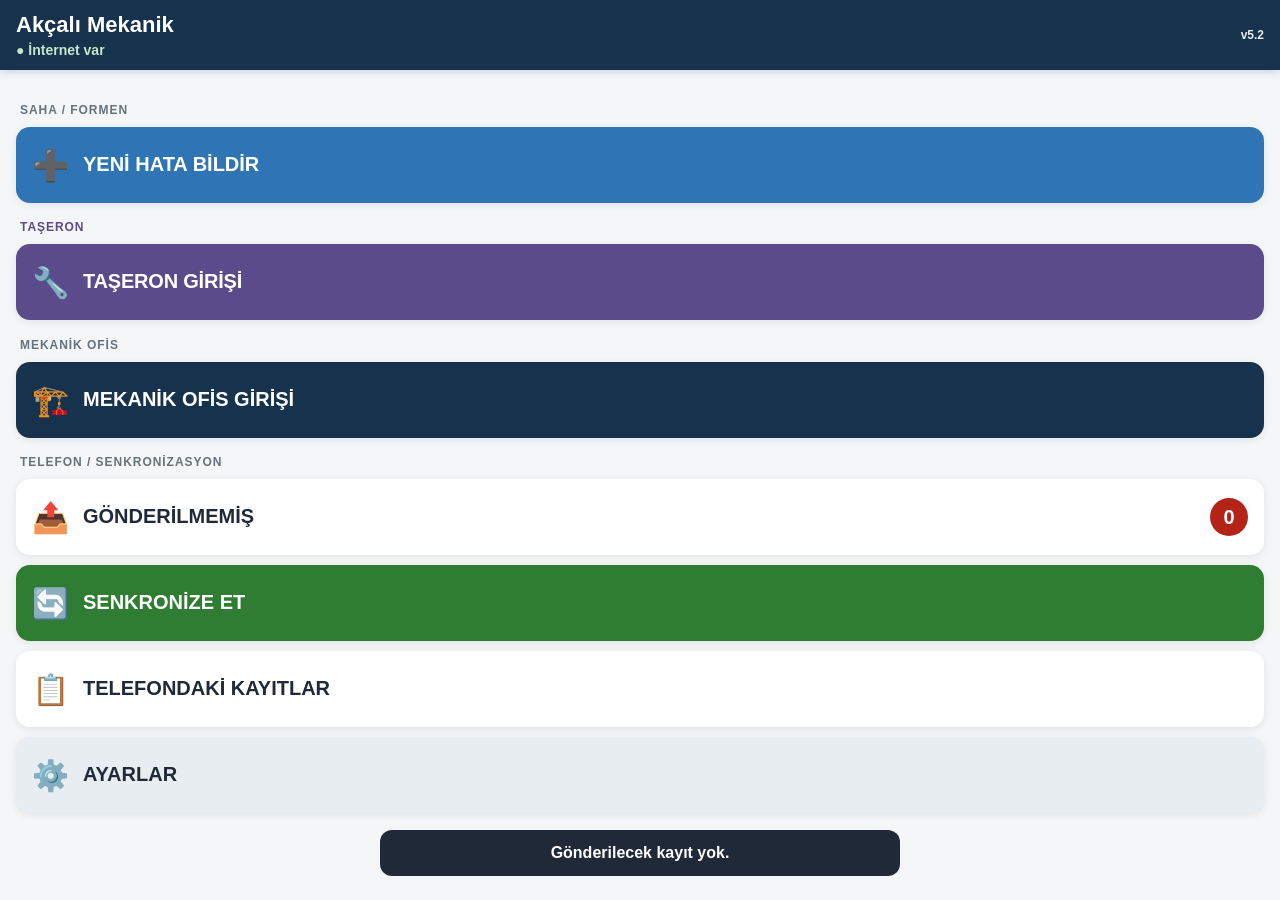
<file: index.html>
<!doctype html>
<html lang="tr">
<head>
  <meta charset="utf-8">
  <meta name="viewport" content="width=device-width,initial-scale=1,viewport-fit=cover">
  <meta name="theme-color" content="#17324D">
  <meta name="apple-mobile-web-app-capable" content="yes">
  <meta name="apple-mobile-web-app-status-bar-style" content="default">
  <meta name="apple-mobile-web-app-title" content="Akçalı Mekanik">
  <meta name="format-detection" content="telephone=no">
  <title>Akçalı Mekanik</title>
  <link rel="manifest" href="./manifest.webmanifest">
  <link rel="apple-touch-icon" sizes="180x180" href="./apple-touch-icon.png">
  <link rel="icon" type="image/png" sizes="192x192" href="./icon-192.png">
  <link rel="stylesheet" href="./styles.css">
</head>
<body>
<header class="app-header">
  <div>
    <h1>Akçalı Mekanik</h1>
    <p id="connectionStatus" class="status offline">Bağlantı kontrol ediliyor…</p>
  </div>
  <span id="versionLabel" class="version">v5.2</span>
</header>

<main class="container">
  <section id="iosInstallCard" class="install-card" hidden>
    <strong>📱 Telefona kur</strong>
    <p>iPhone: Safari → Paylaş → Ana Ekrana Ekle. Android: Chrome → Uygulamayı yükle / Ana ekrana ekle.</p>
    <button id="hideInstallCard" class="small-btn">Anladım</button>
  </section>

  <section id="homeView" class="view active">
    <div class="role-label">SAHA / FORMEN</div>
    <button class="home-btn primary" data-go="newView">
      <span class="icon">➕</span><span>YENİ HATA BİLDİR</span>
    </button>

    <div class="role-label contractor-label">TAŞERON</div>
    <button id="contractorHomeBtn" class="home-btn contractor">
      <span class="icon">🔧</span>
      <span id="contractorHomeText">TAŞERON GİRİŞİ</span>
    </button>

    <div class="role-label office-label">MEKANİK OFİS</div>
    <button id="officeHomeBtn" class="home-btn office">
      <span class="icon">🏗️</span>
      <span id="officeHomeText">MEKANİK OFİS GİRİŞİ</span>
    </button>

    <div class="role-label">TELEFON / SENKRONİZASYON</div>
    <button class="home-btn" data-go="pendingView">
      <span class="icon">📤</span><span>GÖNDERİLMEMİŞ</span>
      <strong id="pendingBadge" class="badge">0</strong>
    </button>

    <button id="syncBtn" class="home-btn success">
      <span class="icon">🔄</span><span>SENKRONİZE ET</span>
    </button>

    <button class="home-btn" data-go="recordsView">
      <span class="icon">📋</span><span>TELEFONDAKİ KAYITLAR</span>
    </button>

    <button class="home-btn secondary" data-go="settingsView">
      <span class="icon">⚙️</span><span>AYARLAR</span>
    </button>
  </section>

  <section id="newView" class="view scroll-view">
    <div class="section-head">
      <button class="back-btn" data-go="homeView" aria-label="Geri">←</button>
      <div>
        <h2>Yeni Hata</h2>
        <p class="subtitle">Sırayla seç, açıklamayı yaz ve fotoğrafı ekle.</p>
      </div>
    </div>

    <form id="issueForm" class="scroll-form">
      <div class="field-card">
        <label for="blockSelect"><span class="step">1</span> Blok</label>
        <select id="blockSelect" required><option value="">Blok seç</option></select>
      </div>

      <div class="field-card">
        <label for="floorSelect"><span class="step">2</span> Kat</label>
        <select id="floorSelect" required><option value="">Kat seç</option></select>
      </div>

      <div class="field-card">
        <label for="locationInput"><span class="step">3</span> Mahal / Daire / Şaft</label>
        <input id="locationInput" type="text" enterkeyhint="done" maxlength="120" placeholder="Örn: Daire 21 Banyo" autocomplete="off" required>
      </div>

      <div class="field-card">
        <label for="issueSelect"><span class="step">4</span> Hata Türü</label>
        <select id="issueSelect" required><option value="">Hata türü seç</option></select>
      </div>

      <div class="field-card">
        <label for="prioritySelect"><span class="step">5</span> Öncelik</label>
        <select id="prioritySelect" required><option value="">Öncelik seç</option></select>
        <p class="field-hint"><b>Kritik:</b> kapatılacak imalat, güvenlik veya ciddi yeniden iş riski.</p>
      </div>

      <div class="field-card">
        <label for="contractorSelect"><span class="step">6</span> Sorumlu Taşeron</label>
        <select id="contractorSelect" required><option value="">Taşeron seç</option></select>
      </div>

      <div class="field-card">
        <label for="foremanSelect"><span class="step">7</span> Sorumlu Formen</label>
        <select id="foremanSelect" required><option value="">Formen seç</option></select>
      </div>

      <div class="field-card">
        <label for="noteInput"><span class="step">8</span> Kısa Açıklama</label>
        <textarea id="noteInput" rows="3" maxlength="250" placeholder="Örn: Pis su hattı ters eğimli" required></textarea>
        <div class="note-tools">
          <span class="field-hint">Zorunlu · en fazla 250 karakter</span>
          <button id="voiceBtn" type="button" class="voice-btn compact">🎙️ SESLE YAZ</button>
        </div>
      </div>

      <div class="field-card">
        <label for="termSelect"><span class="step">9</span> Termin Süresi</label>
        <select id="termSelect" required><option value="">Termin seç</option></select>
        <p id="duePreview" class="due-preview">Termin tarihi seçime göre hesaplanacak.</p>
      </div>

      <div class="field-card">
        <label for="photoInput"><span class="step">10</span> Hata Fotoğrafı</label>
        <input id="photoInput" class="photo-input" type="file" accept="image/*" required>
        <p class="field-hint">📷 Kamera açılmazsa Galeri / Fotoğraflar seçeneğini kullan.</p>
        <p id="photoProcessStatus" class="process-status" aria-live="polite"></p>
        <img id="photoPreview" class="photo-preview" hidden alt="Hata fotoğrafı önizleme">
      </div>

      <button type="submit" class="submit-btn save-btn">✅ HATAYI KAYDET</button>
    </form>
  </section>

  <section id="contractorLoginView" class="view">
    <div class="section-head">
      <button class="back-btn" data-go="homeView" aria-label="Geri">←</button>
      <div>
        <h2>Taşeron Girişi</h2>
        <p class="subtitle">Firmanı seç ve 4 haneli PIN'i gir.</p>
      </div>
    </div>

    <div class="field-card">
      <label for="contractorLoginSelect">Firma</label>
      <select id="contractorLoginSelect"><option value="">Firma seç</option></select>
    </div>

    <div class="field-card">
      <label for="contractorPin">4 Haneli PIN</label>
      <input id="contractorPin" type="password" inputmode="numeric" pattern="[0-9]*" maxlength="4" autocomplete="one-time-code" enterkeyhint="done" placeholder="••••">
      <p class="field-hint">PIN, mekanik ofis tarafından firmaya verilir.</p>
    </div>

    <label class="remember-row">
      <input id="rememberContractor" type="checkbox" checked>
      <span>Bu telefonu hatırla</span>
    </label>

    <button id="contractorLoginBtn" class="submit-btn contractor-action">🔐 GİRİŞ YAP</button>
    <p id="contractorLoginResult" class="help">İlk giriş için internet gerekir. Sonraki kullanımda telefon firmayı hatırlayabilir.</p>
  </section>

  <section id="contractorPanelView" class="view">
    <div class="section-head">
      <button class="back-btn" data-go="homeView" aria-label="Geri">←</button>
      <div class="grow">
        <h2 id="contractorPanelTitle">Taşeron Paneli</h2>
        <p id="contractorPanelStatus" class="subtitle">İşler yükleniyor…</p>
      </div>
      <button id="contractorLogoutBtn" class="small-btn danger-outline">Çıkış</button>
    </div>

    <div class="summary-grid">
      <div class="summary-box"><strong id="contractorOpenCount">0</strong><span>Açık</span></div>
      <div class="summary-box warning"><strong id="contractorOverdueCount">0</strong><span>Gecikmiş</span></div>
      <div class="summary-box waiting"><strong id="contractorWaitingCount">0</strong><span>Kontrol Bekliyor</span></div>
    </div>

    <button id="refreshContractorBtn" class="submit-btn contractor-action">↻ İŞLERİ YENİLE</button>
    <div id="contractorIssueList" class="card-list"></div>
  </section>

  <section id="correctionView" class="view scroll-view">
    <div class="section-head">
      <button id="correctionBackBtn" class="back-btn" aria-label="Geri">←</button>
      <div>
        <h2>Düzeltme Bildir</h2>
        <p id="correctionRecordLabel" class="subtitle"></p>
      </div>
    </div>

    <div id="correctionIssueSummary" class="card"></div>

    <form id="correctionForm" class="scroll-form">
      <div class="field-card">
        <label for="correctionNote">Düzeltme Açıklaması</label>
        <textarea id="correctionNote" rows="3" maxlength="250" placeholder="Örn: Eksik kelepçeler tamamlandı" required></textarea>
        <p class="field-hint">Zorunlu · en fazla 250 karakter</p>
      </div>

      <div class="field-card">
        <label for="correctionPhotoInput">Düzeltme Fotoğrafı</label>
        <input id="correctionPhotoInput" class="photo-input" type="file" accept="image/*" required>
        <p class="field-hint">Kamera açılmazsa Galeri / Fotoğraflar seçeneğini kullan.</p>
        <p id="correctionPhotoProcessStatus" class="process-status" aria-live="polite"></p>
        <img id="correctionPhotoPreview" class="photo-preview" hidden alt="Düzeltme fotoğrafı önizleme">
      </div>

      <button type="submit" class="submit-btn success-action">✅ DÜZELTMEYİ BİLDİR</button>
    </form>
  </section>


  <section id="officeLoginView" class="view scroll-view">
    <div class="section-head">
      <button class="back-btn" data-go="homeView" aria-label="Geri">←</button>
      <div>
        <h2>Mekanik Ofis Girişi</h2>
        <p class="subtitle">Kullanıcını seç ve 4 haneli PIN'ini gir.</p>
      </div>
    </div>

    <div class="field-card">
      <label for="officeLoginSelect">Mekanik Ofis Kullanıcısı</label>
      <select id="officeLoginSelect"><option value="">Kullanıcı seç</option></select>
    </div>

    <div class="field-card">
      <label for="officePin">4 Haneli PIN</label>
      <input id="officePin" type="password" inputmode="numeric" pattern="[0-9]*" maxlength="4" autocomplete="one-time-code" enterkeyhint="done" placeholder="••••">
      <p class="field-hint">PIN yalnız mekanik ofis yetkilileri içindir.</p>
    </div>

    <label class="remember-row">
      <input id="rememberOffice" type="checkbox" checked>
      <span>Bu telefonu hatırla</span>
    </label>

    <button id="officeLoginBtn" class="submit-btn office-action">🔐 OFİS GİRİŞİ</button>
    <p id="officeLoginResult" class="help">İlk giriş için internet gerekir.</p>
  </section>

  <section id="officePanelView" class="view scroll-view">
    <div class="section-head">
      <button class="back-btn" data-go="homeView" aria-label="Geri">←</button>
      <div class="grow">
        <h2 id="officePanelTitle">Mekanik Ofis</h2>
        <p id="officePanelStatus" class="subtitle">Dashboard yükleniyor…</p>
      </div>
      <button id="officeLogoutBtn" class="small-btn danger-outline">Çıkış</button>
    </div>

    <div class="office-kpi-grid">
      <button class="office-kpi" data-office-filter="all"><strong id="officeOpenCount">0</strong><span>Açık</span></button>
      <button class="office-kpi danger" data-office-filter="overdue"><strong id="officeOverdueCount">0</strong><span>Gecikmiş</span></button>
      <button class="office-kpi waiting" data-office-filter="waiting"><strong id="officeWaitingCount">0</strong><span>Kontrol Bekliyor</span></button>
      <button class="office-kpi critical" data-office-filter="critical"><strong id="officeCriticalCount">0</strong><span>Kritik</span></button>
      <div class="office-kpi success"><strong id="officeClosedWeekCount">0</strong><span>Bu Hafta Kapandı</span></div>
      <div class="office-kpi"><strong id="officeAvgClose">—</strong><span>Ort. Kapanma</span></div>
    </div>

    <button id="progressOpenBtn" type="button" class="office-module-btn progress-module-btn">
      <span class="module-icon">📈</span>
      <span class="module-copy">
        <strong>HAFTALIK İLERLEME</strong>
        <small>Blok ve imalat seviyelerini güncelle · haftayı kaydet · Excel raporu al</small>
      </span>
      <span class="module-arrow">›</span>
    </button>

    <div class="dashboard-section">
      <div class="dashboard-head">
        <h3>Taşeron Durumu</h3>
        <span>Açık / Gecikmiş</span>
      </div>
      <div id="officeContractorBreakdown" class="dashboard-list"></div>
    </div>

    <div class="dashboard-two-col">
      <div class="dashboard-section">
        <div class="dashboard-head"><h3>Bloklar</h3><span>Açık</span></div>
        <div id="officeBlockBreakdown" class="dashboard-list compact-list"></div>
      </div>
      <div class="dashboard-section">
        <div class="dashboard-head"><h3>Hata Türleri</h3><span>Açık</span></div>
        <div id="officeIssueBreakdown" class="dashboard-list compact-list"></div>
      </div>
    </div>

    <div class="office-work-head">
      <div>
        <h3>Saha İşleri</h3>
        <p class="subtitle">Kayıt ara ve sahadaki açık işleri süz.</p>
      </div>
      <button id="refreshOfficeBtn" class="small-btn">↻ Yenile</button>
    </div>

    <div class="office-search-panel">
      <label for="officeSearchInput">Hızlı Arama</label>
      <div class="office-search-row">
        <input id="officeSearchInput" type="search" enterkeyhint="search" autocomplete="off"
          placeholder="Kayıt no, mahal, açıklama, taşeron, formen…">
        <button id="officeSearchClearBtn" type="button" class="office-search-clear" aria-label="Aramayı temizle">×</button>
      </div>

      <div class="office-filter-grid">
        <div>
          <label for="officeFilterContractor">Taşeron</label>
          <select id="officeFilterContractor"><option value="">Tüm taşeronlar</option></select>
        </div>
        <div>
          <label for="officeFilterBlock">Blok</label>
          <select id="officeFilterBlock"><option value="">Tüm bloklar</option></select>
        </div>
        <div>
          <label for="officeFilterStatus">Durum</label>
          <select id="officeFilterStatus"><option value="">Tüm durumlar</option></select>
        </div>
        <div>
          <label for="officeFilterPriority">Öncelik</label>
          <select id="officeFilterPriority"><option value="">Tüm öncelikler</option></select>
        </div>
        <div class="office-filter-wide">
          <label for="officeFilterIssueType">Hata Türü</label>
          <select id="officeFilterIssueType"><option value="">Tüm hata türleri</option></select>
        </div>
      </div>

      <div class="office-filter-footer">
        <span id="officeResultCount" class="office-result-count">0 kayıt</span>
        <button id="officeClearFiltersBtn" type="button" class="small-btn danger-outline">Filtreleri Temizle</button>
      </div>
    </div>

    <div class="office-quick-filter-title">Hızlı Filtre</div>
    <div id="officeFilterBar" class="filter-bar">
      <button type="button" class="filter-chip active" data-office-filter="all">Açıkların Tümü</button>
      <button type="button" class="filter-chip" data-office-filter="waiting">Kontrol Bekliyor</button>
      <button type="button" class="filter-chip" data-office-filter="overdue">Gecikmiş</button>
      <button type="button" class="filter-chip" data-office-filter="critical">Kritik / Yüksek</button>
    </div>

    <div id="officeIssueList" class="card-list"></div>
  </section>

  <section id="progressView" class="view scroll-view">
    <div class="section-head">
      <button id="progressBackBtn" class="back-btn" aria-label="Geri">←</button>
      <div class="grow">
        <h2>Haftalık İlerleme</h2>
        <p id="progressStatus" class="subtitle">Genel merkez seviye tablosu</p>
      </div>
      <button id="progressRefreshBtn" class="small-btn">↻ Yenile</button>
    </div>

    <div class="progress-week-card">
      <div>
        <span class="progress-eyebrow">ÇALIŞILAN HAFTA</span>
        <strong id="progressWeekLabel">—</strong>
        <small id="progressBaselineLabel">Karşılaştırma: —</small>
      </div>
      <div class="progress-week-actions">
        <button id="progressSnapshotBtn" type="button" class="small-action">📌 HAFTAYI KAYDET</button>
        <button id="progressExportBtn" type="button" class="small-action">⬇️ EXCEL RAPORU</button>
      </div>
    </div>

    <div class="progress-kpi-grid">
      <div class="progress-kpi primary"><strong id="progressOverallPct">—</strong><span>Genel Mekanik</span><small>GM hesabı</small></div>
      <div class="progress-kpi"><strong id="progressWeekDelta">—</strong><span>Haftalık Fark</span><small>önceki snapshot</small></div>
      <div class="progress-kpi"><strong id="progressChangedBlocks">0</strong><span>Değişen Blok</span><small>bu hafta</small></div>
      <div class="progress-kpi"><strong id="progressChangedItems">0</strong><span>Değişen Kalem</span><small>bu hafta</small></div>
    </div>

    <div class="progress-summary-grid">
      <div class="dashboard-section">
        <div class="dashboard-head"><h3>Sistem Özeti</h3><span>İlerleme</span></div>
        <div id="progressCategorySummary" class="progress-summary-list"></div>
      </div>
      <div class="dashboard-section">
        <div class="dashboard-head"><h3>Yüklenici Özeti</h3><span>Blok ort.</span></div>
        <div id="progressContractorSummary" class="progress-summary-list"></div>
      </div>
    </div>

    <div class="progress-block-head">
      <div>
        <h3>Bloklar</h3>
        <p class="subtitle">Bir blok seç; yalnız o bloğun geçerli imalatları açılır.</p>
      </div>
    </div>

    <div class="progress-filter-card">
      <input id="progressBlockSearch" type="search" autocomplete="off" enterkeyhint="search" placeholder="Blok veya yüklenici ara…">
      <select id="progressContractorFilter"><option value="">Tüm yükleniciler</option></select>
      <div id="progressBlockFilterBar" class="filter-bar compact-filter-bar">
        <button type="button" class="filter-chip active" data-progress-block-filter="all">Tümü</button>
        <button type="button" class="filter-chip" data-progress-block-filter="changed">Bu Hafta Değişen</button>
        <button type="button" class="filter-chip" data-progress-block-filter="incomplete">%100 Altı</button>
      </div>
    </div>

    <div id="progressBlockList" class="progress-block-list"></div>

    <div class="dashboard-section progress-history-section">
      <div class="dashboard-head"><h3>Hafta Geçmişi</h3><span>Snapshot</span></div>
      <div id="progressHistoryList" class="progress-history-list"></div>
    </div>
  </section>

  <section id="progressBlockView" class="view scroll-view">
    <div class="section-head">
      <button id="progressBlockBackBtn" class="back-btn" aria-label="Geri">←</button>
      <div class="grow">
        <h2 id="progressBlockTitle">Blok İlerlemesi</h2>
        <p id="progressBlockMeta" class="subtitle"></p>
      </div>
    </div>

    <div class="progress-block-kpis">
      <div><strong id="progressBlockPct">—</strong><span>GM Mekanik</span></div>
      <div><strong id="progressBlockDelta">—</strong><span>Haftalık Fark</span></div>
      <div><strong id="progressDraftCount">0</strong><span>Taslak Değişiklik</span></div>
    </div>

    <div id="progressDraftNotice" class="progress-draft-notice" hidden></div>

    <div class="progress-item-tools">
      <input id="progressItemSearch" type="search" autocomplete="off" enterkeyhint="search" placeholder="İmalat kalemi ara…">
      <div id="progressItemFilterBar" class="filter-bar compact-filter-bar">
        <button type="button" class="filter-chip active" data-progress-item-filter="incomplete">Eksikler</button>
        <button type="button" class="filter-chip" data-progress-item-filter="changed">Bu Hafta Değişen</button>
        <button type="button" class="filter-chip" data-progress-item-filter="complete">Tamamlanan</button>
        <button type="button" class="filter-chip" data-progress-item-filter="all">Tümü</button>
      </div>
    </div>

    <div id="progressItemGroups" class="progress-item-groups"></div>

    <div class="progress-save-bar">
      <button id="progressDiscardDraftsBtn" type="button" class="small-action danger-outline">Taslakları Sil</button>
      <button id="progressSaveChangesBtn" type="button" class="submit-btn success-action">DEĞİŞİKLİKLERİ KAYDET</button>
    </div>
  </section>

  <section id="progressEditView" class="view scroll-view">
    <div class="section-head">
      <button id="progressEditBackBtn" class="back-btn" aria-label="Geri">←</button>
      <div class="grow">
        <h2>İmalat Seviyesi</h2>
        <p id="progressEditContext" class="subtitle"></p>
      </div>
    </div>

    <div class="progress-edit-card">
      <h3 id="progressEditItemName">—</h3>
      <div class="progress-edit-compare">
        <div><span>Önceki Hafta</span><strong id="progressEditPrevious">—</strong></div>
        <div><span>Mevcut / Taslak</span><strong id="progressEditCurrent">—</strong></div>
      </div>

      <div class="progress-preset-grid">
        <button type="button" data-progress-preset="0">%0</button>
        <button type="button" data-progress-preset="25">%25</button>
        <button type="button" data-progress-preset="50">%50</button>
        <button type="button" data-progress-preset="75">%75</button>
        <button type="button" data-progress-preset="100">%100</button>
      </div>

      <div class="progress-step-row">
        <button id="progressMinusBtn" type="button">− %5</button>
        <div id="progressEditBigValue">%0</div>
        <button id="progressPlusBtn" type="button">+ %5</button>
      </div>

      <input id="progressRange" type="range" min="0" max="100" step="5" value="0">

      <label for="progressEditNote">Not <span class="optional">(isteğe bağlı)</span></label>
      <textarea id="progressEditNote" rows="3" maxlength="160" placeholder="Örn: 3. bodrum tamamlandı. Geri düşüş varsa sebep zorunlu."></textarea>
      <p id="progressEditWarning" class="field-hint"></p>

      <button id="progressAddDraftBtn" type="button" class="submit-btn">✓ TASLAĞA EKLE</button>
      <button id="progressRemoveDraftBtn" type="button" class="submit-btn secondary-action" hidden>TASLAĞI GERİ AL</button>
    </div>
  </section>

  <section id="officeDetailView" class="view scroll-view">
    <div class="section-head">
      <button id="officeDetailBackBtn" class="back-btn" aria-label="Geri">←</button>
      <div class="grow">
        <h2>Mekanik Kontrol</h2>
        <p id="officeDetailRecordLabel" class="subtitle"></p>
      </div>
    </div>

    <div id="officeDetailSummary" class="card"></div>

    <div class="dashboard-section">
      <h3>Kontrol Kararı</h3>

      <div class="field-card">
        <label for="officeDecisionNote">Kontrol Notu / Red Sebebi</label>
        <textarea id="officeDecisionNote" rows="3" maxlength="250" placeholder="Red veya yeni termin için açıklama yaz"></textarea>
        <p class="field-hint">Red ve yeni termin işlemlerinde zorunludur.</p>
      </div>

      <div class="field-card">
        <label for="officeDecisionTerm">Yeni Termin</label>
        <select id="officeDecisionTerm"><option value="">Termin seç</option></select>
        <p id="officeDecisionDuePreview" class="due-preview">Red / yeni termin işleminde kullanılır.</p>
      </div>

      <div class="office-decision-actions">
        <button id="officeCloseBtn" type="button" class="submit-btn success-action">✅ ONAYLA VE KAPAT</button>
        <button id="officeRejectBtn" type="button" class="submit-btn danger-action">↩️ REDDET + YENİ TERMİN</button>
        <button id="officeNewDueBtn" type="button" class="submit-btn secondary-action">📅 YENİ TERMİN VER</button>
      </div>

      <p id="officeDecisionResult" class="help"></p>
    </div>
  </section>

  <section id="pendingView" class="view">
    <div class="section-head">
      <button class="back-btn" data-go="homeView" aria-label="Geri">←</button>
      <h2>Gönderilmemiş</h2>
    </div>
    <div id="pendingList" class="card-list"></div>
    <button id="pendingSyncBtn" class="submit-btn">🔄 ŞİMDİ SENKRONİZE ET</button>
  </section>

  <section id="recordsView" class="view">
    <div class="section-head">
      <button class="back-btn" data-go="homeView" aria-label="Geri">←</button>
      <h2>Telefondaki Kayıtlar</h2>
    </div>
    <div id="recordsList" class="card-list"></div>
  </section>

  <section id="settingsView" class="view">
    <div class="section-head">
      <button class="back-btn" data-go="homeView" aria-label="Geri">←</button>
      <h2>Ayarlar</h2>
    </div>

    <label for="deviceName">Bu telefon / kullanıcı</label>
    <input id="deviceName" type="text" enterkeyhint="done" placeholder="Örn: Ahmet Formen">

    <label for="apiUrl">Bulut bağlantısı</label>
    <input id="apiUrl" type="url" enterkeyhint="done" inputmode="url" placeholder="https://script.google.com/macros/s/.../exec">

    <div class="settings-actions">
      <button id="testApiBtn" type="button" class="small-action">🔌 BAĞLANTIYI TEST ET</button>
      <button id="refreshConfigBtn" type="button" class="small-action">↻ LİSTELERİ GÜNCELLE</button>
      <button id="checkUpdateBtn" type="button" class="small-action">⬆️ GÜNCELLEMEYİ KONTROL ET</button>
    </div>

    <p id="apiTestResult" class="help">Bulut bağlantısı boşsa kayıtlar yalnızca telefonda kalır.</p>

    <button id="saveSettingsBtn" class="submit-btn">💾 AYARLARI KAYDET</button>
    <button id="exportBtn" class="submit-btn secondary-action">⬇️ CSV YEDEĞİ AL</button>
    <button id="purgeSyncedBtn" class="submit-btn danger-action">🧹 GÖNDERİLMİŞ KAYITLARI TELEFONDAN TEMİZLE</button>
  </section>

  <button id="keyboardDoneBtn" type="button" class="keyboard-done" hidden>⌨️ KLAVYEYİ KAPAT</button>
  <div id="toast" class="toast" hidden></div>
</main>

<script src="./app.js"></script>
</body>
</html>
</file>
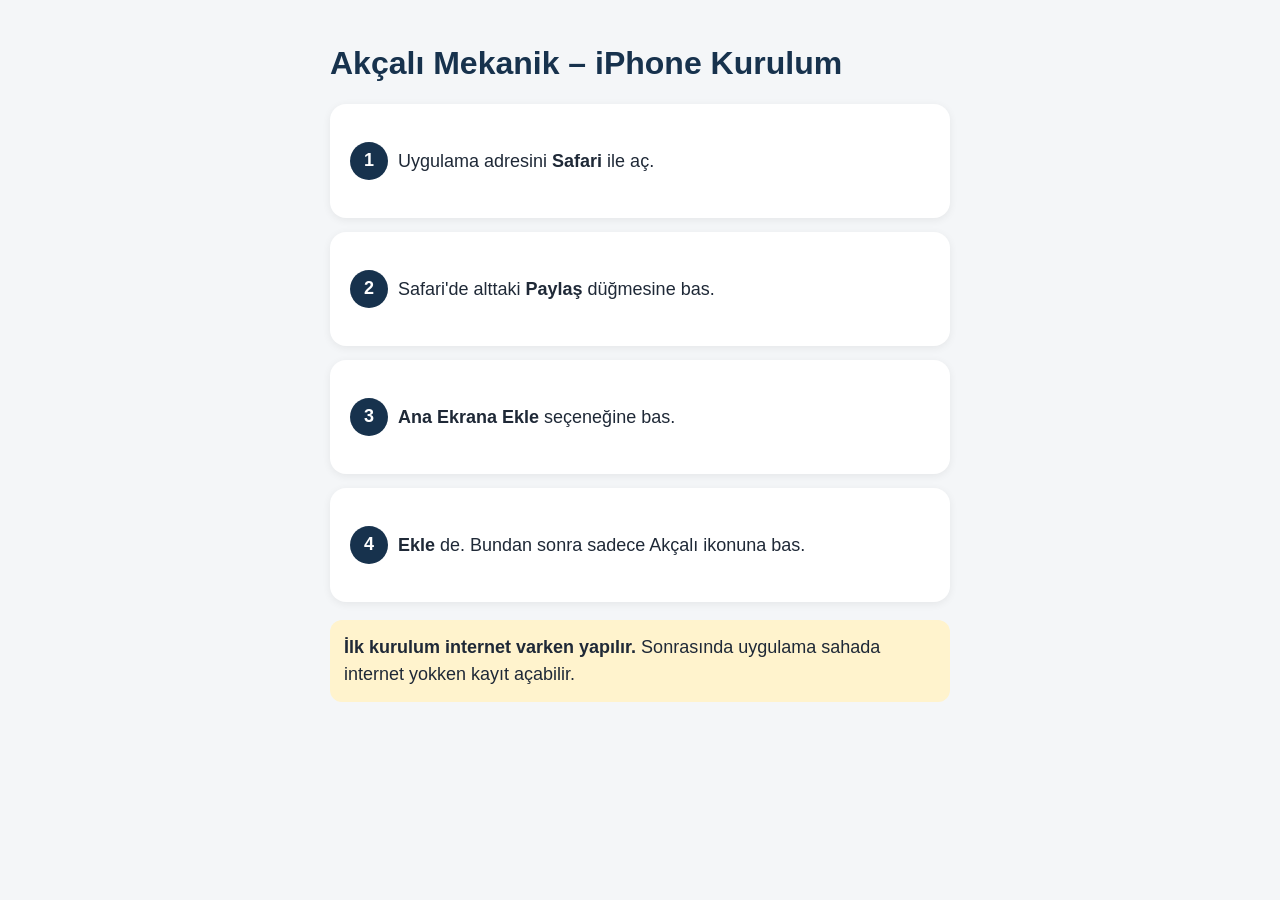
<file: iphone-kurulum.html>
<!doctype html><html lang="tr"><head><meta charset="utf-8"><meta name="viewport" content="width=device-width,initial-scale=1"><title>iPhone Kurulum</title><style>body{font-family:-apple-system,BlinkMacSystemFont,"Segoe UI",Arial,sans-serif;background:#f4f6f8;color:#1f2937;margin:0}.w{max-width:620px;margin:auto;padding:24px}.c{background:white;border-radius:16px;padding:20px;margin:14px 0;box-shadow:0 2px 8px #0001}.n{display:inline-flex;width:38px;height:38px;border-radius:50%;background:#17324d;color:white;align-items:center;justify-content:center;font-weight:800;margin-right:10px}h1{color:#17324d}p{font-size:18px;line-height:1.5}.tip{background:#fff3cd;padding:14px;border-radius:12px}</style></head><body><div class="w"><h1>Akçalı Mekanik – iPhone Kurulum</h1><div class="c"><p><span class="n">1</span>Uygulama adresini <b>Safari</b> ile aç.</p></div><div class="c"><p><span class="n">2</span>Safari'de alttaki <b>Paylaş</b> düğmesine bas.</p></div><div class="c"><p><span class="n">3</span><b>Ana Ekrana Ekle</b> seçeneğine bas.</p></div><div class="c"><p><span class="n">4</span><b>Ekle</b> de. Bundan sonra sadece Akçalı ikonuna bas.</p></div><p class="tip"><b>İlk kurulum internet varken yapılır.</b> Sonrasında uygulama sahada internet yokken kayıt açabilir.</p></div></body></html>
</file>
<file: styles.css>
*{box-sizing:border-box}
:root{
  --navy:#17324D;--blue:#2F75B5;--green:#2E7D32;--red:#B42318;--amber:#B7791F;
  --purple:#5B4B8A;--bg:#F4F6F8;--text:#1F2937;--muted:#687582;--card:#FFFFFF;--border:#D6DCE2;
}
html,body{margin:0;padding:0;background:var(--bg);color:var(--text);font-family:-apple-system,BlinkMacSystemFont,"Segoe UI",Arial,sans-serif}
body{min-height:100vh;padding-bottom:env(safe-area-inset-bottom)}
button,input,select,textarea{font:inherit}
button{touch-action:manipulation;-webkit-tap-highlight-color:transparent}
.app-header{
  position:sticky;top:0;z-index:10;display:flex;align-items:center;justify-content:space-between;gap:12px;
  padding:calc(12px + env(safe-area-inset-top)) 16px 12px;background:var(--navy);color:#fff;
  box-shadow:0 2px 8px rgba(0,0,0,.15)
}
.app-header h1{font-size:22px;margin:0 0 4px}.version{font-size:12px;opacity:.9;font-weight:800}
.status{margin:0;font-size:14px;font-weight:800}.status.online{color:#C8E6C9}.status.offline{color:#FFE082}
.container{max-width:680px;margin:0 auto;padding:16px}.view{display:none}.view.active{display:block}
.install-card{background:#E8F1F8;border:2px solid #9CC3DF;border-radius:14px;padding:14px;margin-bottom:14px}
.install-card p{margin:8px 0 10px;line-height:1.4}
.role-label{margin:17px 4px 3px;font-size:12px;letter-spacing:.08em;font-weight:900;color:#66727D}
.contractor-label{color:var(--purple)}
.home-btn,.submit-btn{
  width:100%;min-height:76px;margin:10px 0;padding:16px;border:0;border-radius:14px;background:#fff;color:var(--text);
  box-shadow:0 2px 8px rgba(0,0,0,.08);font-size:20px;font-weight:850;text-align:left;
  display:flex;align-items:center;gap:14px;position:relative
}
.home-btn.primary,.submit-btn{background:var(--blue);color:#fff}.home-btn.success{background:var(--green);color:#fff}
.home-btn.secondary{background:#E8EDF2}.home-btn.contractor{background:var(--purple);color:#fff}
.icon{font-size:30px}.badge{margin-left:auto;display:inline-flex;align-items:center;justify-content:center;min-width:38px;height:38px;border-radius:999px;background:var(--red);color:#fff}
.section-head{display:flex;align-items:center;gap:12px;margin-bottom:14px}.section-head h2{margin:0;font-size:24px}.grow{flex:1}
.subtitle{margin:3px 0 0;color:var(--muted);font-size:14px}
.back-btn,.small-btn,.voice-btn,.small-action{border:0;border-radius:10px;background:#E8EDF2;padding:11px 14px;font-weight:800}
.back-btn{font-size:28px;line-height:1}.small-btn{color:var(--navy)}.danger-outline{color:var(--red);border:1px solid #E2B8B4;background:#fff}
.field-card{background:#fff;border:1px solid #E3E7EB;border-radius:14px;padding:13px 14px;margin:11px 0;box-shadow:0 1px 4px rgba(0,0,0,.04)}
label{display:flex;align-items:center;gap:9px;font-size:18px;font-weight:850;margin:0 0 9px}
.step{display:inline-flex;align-items:center;justify-content:center;width:29px;height:29px;border-radius:50%;background:var(--navy);color:white;font-size:15px;flex:0 0 auto}
input,select,textarea{width:100%;border:2px solid var(--border);border-radius:12px;padding:14px;background:#fff;font-size:19px;min-height:56px;color:var(--text)}
select{font-weight:700}select:invalid{color:var(--muted)}textarea{resize:vertical;font-size:17px}
.photo-input{font-size:16px;padding:11px}.photo-preview{width:100%;max-height:320px;object-fit:contain;margin-top:10px;border-radius:12px;background:#111}
.note-tools{display:flex;align-items:center;justify-content:space-between;gap:10px;margin-top:8px}.field-hint{margin:8px 2px 0;font-size:13px;color:var(--muted);line-height:1.35}
.voice-btn.compact{width:auto;min-height:44px;margin-top:0;white-space:nowrap}.due-preview{margin:9px 2px 0;font-weight:800;color:var(--navy)}
.submit-btn{text-align:center;justify-content:center}.save-btn{min-height:82px;font-size:22px;margin-top:16px}.secondary-action{background:#546E7A}
.danger-action{background:#8B2E2E}.contractor-action{background:var(--purple)}.success-action{background:var(--green)}
.settings-actions{display:grid;grid-template-columns:1fr 1fr;gap:8px;margin-top:10px}.small-action{min-height:48px}
.help{background:#FFF8E1;border-left:5px solid #D69E2E;padding:12px;border-radius:8px;line-height:1.45}
.remember-row{background:#fff;border:1px solid var(--border);border-radius:12px;padding:13px;margin:12px 0;font-size:16px}.remember-row input{width:24px;min-height:24px}
.summary-grid{display:grid;grid-template-columns:repeat(3,1fr);gap:8px;margin:10px 0}.summary-box{background:#fff;border-radius:12px;padding:12px;text-align:center;border:1px solid var(--border)}
.summary-box strong{display:block;font-size:27px;color:var(--navy)}.summary-box span{font-size:12px;font-weight:800;color:var(--muted)}
.summary-box.warning strong{color:var(--red)}.summary-box.waiting strong{color:var(--purple)}
.card-list{display:grid;gap:12px;margin:12px 0}.card{background:var(--card);border:1px solid var(--border);border-radius:14px;padding:14px;box-shadow:0 1px 5px rgba(0,0,0,.06)}
.card h3{margin:0 0 8px;font-size:18px}.card p{margin:5px 0;font-size:15px;line-height:1.35}.card img{width:100%;max-height:260px;object-fit:contain;border-radius:10px;margin-top:8px;background:#F2F2F2}
.card-actions{display:grid;gap:8px;margin-top:12px}.card-action{width:100%;border:0;border-radius:10px;padding:13px;font-weight:850;font-size:16px;background:var(--purple);color:#fff}
.card-action[disabled]{background:#A8ADB4;color:#fff}
.tag{display:inline-block;margin:3px 4px 3px 0;padding:5px 9px;border-radius:999px;font-size:12px;font-weight:850}
.tag.pending{background:#FFF3CD;color:#7A5A00}.tag.synced{background:#D7F0DB;color:#1C6B2C}.tag.critical{background:#FDE2E0;color:#9C1C16}
.tag.high{background:#FCE8D5;color:#9A4B00}.tag.normal{background:#E5EEF8;color:#245A86}.tag.low{background:#E9F3EA;color:#2F6C35}
.tag.overdue{background:#FDE2E0;color:#9C1C16}.tag.waiting{background:#ECE7F7;color:#55417F}.tag.rejected{background:#FFE4CC;color:#8B4600}
.photo-link{display:inline-block;margin-top:8px;font-weight:800;color:var(--blue);text-decoration:none}
.empty-card{text-align:center;color:var(--muted)}
.keyboard-done{position:fixed;right:14px;bottom:calc(14px + env(safe-area-inset-bottom));z-index:120;border:0;border-radius:12px;padding:12px 14px;background:var(--navy);color:#fff;font-weight:850;font-size:15px;box-shadow:0 3px 12px rgba(0,0,0,.22)}
.toast{position:fixed;left:50%;bottom:calc(24px + env(safe-area-inset-bottom));transform:translateX(-50%);width:min(90vw,520px);padding:14px;border-radius:12px;background:#1F2937;color:#fff;font-weight:800;text-align:center;z-index:150}
@media(max-width:430px){
  .home-btn{font-size:18px}.settings-actions{grid-template-columns:1fr}.field-card{padding:12px}.save-btn{font-size:20px}
  .note-tools{align-items:stretch;flex-direction:column}.voice-btn.compact{width:100%}.summary-grid{grid-template-columns:1fr 1fr 1fr}
}
.secure-photo{
  margin-top:10px;
  min-height:74px;
  display:flex;
  align-items:center;
  justify-content:center;
  background:#F1F4F7;
  border:1px dashed #B9C1C9;
  border-radius:12px;
  overflow:hidden;
}
.secure-photo img{
  width:100%;
  max-height:320px;
  object-fit:contain;
  background:#111;
}
.photo-load-btn{
  width:100%;
  min-height:58px;
  border:0;
  background:#E8EDF2;
  color:#17324D;
  font-weight:850;
  font-size:16px;
}
.photo-load-btn:disabled{opacity:.7}
.photo-error{padding:12px;color:#9C1C16;font-weight:800;text-align:center;font-size:14px}

/* ===== v4.2 mobil uyumluluk / uzun isim / hızlı dokunma ===== */
html{
  -webkit-text-size-adjust:100%;
  text-size-adjust:100%;
  touch-action:manipulation;
  overflow-x:hidden;
}
body{
  width:100%;
  max-width:100%;
  overflow-x:hidden;
  overscroll-behavior-y:contain;
}
.container,.view,.field-card,.card,.section-head,.app-header{min-width:0;max-width:100%}
button,.home-btn,.submit-btn,.small-btn,.small-action,.card-action,.photo-load-btn{
  touch-action:manipulation;
  cursor:pointer;
  user-select:none;
  -webkit-user-select:none;
}
button:active,.home-btn:active,.submit-btn:active,.small-btn:active,.small-action:active,.card-action:active,.photo-load-btn:active{
  transform:scale(.985);
}
button[disabled]{transform:none;cursor:default}

.home-btn{align-items:center}
.home-btn > span:not(.icon){
  flex:1 1 auto;
  min-width:0;
  max-width:100%;
  line-height:1.18;
  white-space:normal;
  overflow-wrap:anywhere;
  word-break:break-word;
}
.home-btn.contractor > span:not(.icon){
  font-size:clamp(15px,4.6vw,20px);
  letter-spacing:-.01em;
}
.icon{flex:0 0 auto}
.badge{flex:0 0 auto}

.app-header > div{min-width:0;flex:1 1 auto}
.app-header h1,.app-header p,
.section-head h2,.subtitle,
.card h3,.card p,.help,.field-hint,.due-preview{
  max-width:100%;
  overflow-wrap:anywhere;
  word-break:break-word;
}
.version{flex:0 0 auto}
.section-head{min-width:0}
.section-head .grow{min-width:0;flex:1 1 auto}
.section-head .small-btn,.section-head .back-btn{flex:0 0 auto}
#contractorPanelTitle{
  font-size:clamp(18px,5.4vw,24px);
  line-height:1.08;
  overflow-wrap:anywhere;
  word-break:break-word;
}

input,select,textarea{
  min-width:0;
  max-width:100%;
}
select{
  white-space:nowrap;
  overflow:hidden;
  text-overflow:ellipsis;
  padding-right:42px;
}
option{font-size:16px}
label{min-width:0;max-width:100%;overflow-wrap:anywhere}

.card-action,.submit-btn,.small-action,.small-btn{
  white-space:normal;
  overflow-wrap:anywhere;
  word-break:break-word;
}
.tag{
  max-width:100%;
  white-space:normal;
  overflow-wrap:anywhere;
  word-break:break-word;
}
.summary-grid{grid-template-columns:repeat(3,minmax(0,1fr))}
.summary-box{min-width:0;padding:10px 6px}
.summary-box span{display:block;overflow-wrap:anywhere;line-height:1.1}
.secure-photo{max-width:100%}
.secure-photo img,.photo-preview,.card img{max-width:100%;height:auto}
.process-status{min-height:18px;margin:6px 2px 0;font-size:13px;font-weight:800;color:#546E7A}
.process-status.ok{color:#2E7D32}
.process-status.error{color:#B42318}
.busy-label{opacity:.88}

@media(max-width:360px){
  .container{padding:10px}
  .app-header{padding-left:10px;padding-right:10px}
  .app-header h1{font-size:19px}
  .home-btn,.submit-btn{padding:13px;gap:10px;min-height:68px}
  .home-btn{font-size:16px}
  .icon{font-size:25px}
  .section-head{gap:8px}
  .back-btn{font-size:24px;padding:9px 11px}
  .small-btn{padding:9px 10px;font-size:13px}
  .field-card{padding:10px}
  label{font-size:16px}
  input,select,textarea{font-size:17px;padding:12px}
  .summary-box strong{font-size:23px}
  .summary-box span{font-size:10px}
}
@media(max-width:320px){
  .container{padding:8px}
  .app-header h1{font-size:18px}
  .status{font-size:12px}
  .version{font-size:11px}
  .home-btn.contractor > span:not(.icon){font-size:14px}
  #contractorPanelTitle{font-size:17px}
  .section-head .small-btn{font-size:12px}
}

/* ===== v4.2.2: gönderim doğrulama / iptal ===== */
.cancel-send-btn{
  width:100%;
  min-height:52px;
  margin-top:12px;
  border:2px solid #B42318;
  border-radius:12px;
  background:#FFF;
  color:#B42318;
  font-size:15px;
  font-weight:900;
  letter-spacing:.01em;
  touch-action:manipulation;
}
.cancel-send-btn:active{transform:scale(.985)}
.cancel-send-btn:disabled{opacity:.65;transform:none}
.sync-note{
  margin-top:8px;
  padding:9px 10px;
  border-radius:10px;
  background:#F3F6F9;
  color:#526170;
  font-size:13px;
  font-weight:750;
  line-height:1.35;
  overflow-wrap:anywhere;
}


/* ===== v4.2.3 Android dikey kaydırma düzeltmesi ===== */
html{
  height:auto !important;
  min-height:100% !important;
  overflow-x:hidden !important;
  overflow-y:auto !important;
  touch-action:auto !important;
  overscroll-behavior-y:auto !important;
}
body{
  height:auto !important;
  min-height:100vh !important;
  min-height:100svh !important;
  overflow-x:hidden !important;
  overflow-y:auto !important;
  touch-action:pan-y pinch-zoom !important;
  overscroll-behavior-y:auto !important;
  -webkit-overflow-scrolling:touch;
}
main.container{
  height:auto !important;
  min-height:0 !important;
  overflow:visible !important;
  touch-action:pan-y pinch-zoom !important;
}
.view,
.view.active{
  height:auto !important;
  max-height:none !important;
  overflow:visible !important;
}
.view.active{
  touch-action:pan-y pinch-zoom !important;
}
.scroll-view,
.scroll-form,
#newView,
#newView form,
#correctionView,
#correctionView form{
  height:auto !important;
  max-height:none !important;
  overflow:visible !important;
  touch-action:pan-y pinch-zoom !important;
}
#newView .field-card,
#correctionView .field-card{
  touch-action:pan-y pinch-zoom !important;
}
input,
select,
textarea,
.photo-input{
  touch-action:auto !important;
}
button{
  touch-action:manipulation;
}
#newView,
#correctionView{
  padding-bottom:calc(120px + env(safe-area-inset-bottom));
}
#issueForm,
#correctionForm{
  padding-bottom:24px;
}
@supports not (height:100svh){
  body{min-height:100vh !important;}
}


/* ===== v5.0 Mekanik Ofis + Dashboard ===== */
.office-label{margin-top:18px}
.home-btn.office{
  background:#17324D;
  color:#fff;
  border-color:#17324D;
}
.office-action{background:#17324D;color:#fff}
.office-kpi-grid{
  display:grid;
  grid-template-columns:repeat(3,minmax(0,1fr));
  gap:9px;
  margin:12px 0 16px;
}
.office-kpi{
  min-width:0;
  min-height:82px;
  padding:10px 6px;
  border:1px solid #D9E1E8;
  border-radius:14px;
  background:#fff;
  color:#17324D;
  display:flex;
  flex-direction:column;
  align-items:center;
  justify-content:center;
  text-align:center;
  touch-action:manipulation;
}
button.office-kpi:active{transform:scale(.985)}
.office-kpi strong{font-size:26px;line-height:1}
.office-kpi span{
  margin-top:6px;
  font-size:11px;
  font-weight:850;
  line-height:1.15;
  overflow-wrap:anywhere;
}
.office-kpi.danger{border-color:#F1B8B3;background:#FFF6F5;color:#A61B12}
.office-kpi.waiting{border-color:#E8D89A;background:#FFFBEB;color:#765D00}
.office-kpi.critical{border-color:#E7A5A5;background:#FFF1F1;color:#8F1111}
.office-kpi.success{border-color:#A8D5B5;background:#F2FBF5;color:#1F6B37}

.dashboard-section{
  margin:12px 0;
  padding:12px;
  border:1px solid #DCE3EA;
  border-radius:14px;
  background:#fff;
  min-width:0;
}
.dashboard-section h3{margin:0 0 8px;color:#17324D}
.dashboard-head,.office-work-head{
  display:flex;
  align-items:center;
  justify-content:space-between;
  gap:10px;
  min-width:0;
}
.dashboard-head h3,.office-work-head h3{margin:0}
.dashboard-head span{font-size:11px;font-weight:800;color:#6B7785}
.dashboard-two-col{
  display:grid;
  grid-template-columns:minmax(0,1fr) minmax(0,1fr);
  gap:10px;
}
.dashboard-list{display:flex;flex-direction:column;gap:7px}
.dashboard-row{
  display:grid;
  grid-template-columns:minmax(0,1fr) auto;
  gap:8px;
  align-items:center;
  padding:8px 0;
  border-bottom:1px solid #EDF1F4;
  min-width:0;
}
.dashboard-row:last-child{border-bottom:0}
.dashboard-row .name{
  min-width:0;
  font-size:13px;
  font-weight:800;
  overflow-wrap:anywhere;
  word-break:break-word;
}
.dashboard-row .value{
  font-size:13px;
  font-weight:900;
  white-space:nowrap;
}
.dashboard-row .sub{
  display:block;
  margin-top:2px;
  font-size:11px;
  color:#71808E;
  font-weight:700;
}
.compact-list .dashboard-row{padding:6px 0}

.office-work-head{margin-top:18px}
.filter-bar{
  display:flex;
  gap:7px;
  overflow-x:auto;
  padding:8px 0 10px;
  -webkit-overflow-scrolling:touch;
  scrollbar-width:none;
}
.filter-bar::-webkit-scrollbar{display:none}
.filter-chip{
  flex:0 0 auto;
  border:1px solid #CBD5DF;
  border-radius:999px;
  background:#fff;
  color:#334D65;
  padding:9px 12px;
  font-size:13px;
  font-weight:850;
  touch-action:manipulation;
}
.filter-chip.active{background:#17324D;color:#fff;border-color:#17324D}
.office-card-control{border-left:5px solid #D79B00}
.office-card-overdue{border-left:5px solid #B42318}
.office-card-critical{box-shadow:0 0 0 2px rgba(180,35,24,.08)}
.office-card-meta{
  display:grid;
  grid-template-columns:minmax(0,1fr) minmax(0,1fr);
  gap:5px 10px;
  margin:8px 0;
}
.office-card-meta p{margin:0;min-width:0;overflow-wrap:anywhere}
.office-open-btn{margin-top:10px}

.office-photo-grid{
  display:grid;
  grid-template-columns:minmax(0,1fr) minmax(0,1fr);
  gap:10px;
  margin:12px 0;
}
.office-photo-panel{
  min-width:0;
  padding:8px;
  border:1px solid #E0E6EC;
  border-radius:12px;
  background:#FAFBFC;
}
.office-photo-panel h4{margin:0 0 7px;font-size:13px;color:#42576B}
.office-decision-actions{
  display:grid;
  grid-template-columns:1fr;
  gap:9px;
}
.office-detail-status{
  padding:8px 10px;
  border-radius:10px;
  background:#EEF3F7;
  font-weight:850;
  overflow-wrap:anywhere;
}
.office-detail-note{
  padding:10px;
  border-radius:10px;
  background:#FFF9E8;
  border:1px solid #F0DEA0;
  overflow-wrap:anywhere;
}
.office-empty{
  padding:18px 12px;
  text-align:center;
  color:#637383;
  font-weight:800;
}

@media(max-width:420px){
  .office-kpi-grid{grid-template-columns:repeat(2,minmax(0,1fr))}
  .dashboard-two-col{grid-template-columns:1fr}
  .office-photo-grid{grid-template-columns:1fr}
}
@media(max-width:330px){
  .office-kpi strong{font-size:23px}
  .office-kpi span{font-size:10px}
  .office-card-meta{grid-template-columns:1fr}
}


/* ===== v5.1 Mekanik Ofis Arama / Filtreleme ===== */
.office-search-panel{
  margin:12px 0 10px;
  padding:12px;
  border:1px solid #D7DEE5;
  border-radius:14px;
  background:#fff;
  box-shadow:0 3px 14px rgba(23,50,77,.05);
  min-width:0;
}
.office-search-panel > label,
.office-filter-grid label{
  display:block;
  margin:0 0 6px;
  font-size:13px;
  font-weight:850;
  color:#314A60;
}
.office-search-row{
  display:flex;
  align-items:center;
  gap:8px;
  min-width:0;
}
.office-search-row input{
  flex:1 1 auto;
  min-width:0;
  margin:0;
}
.office-search-clear{
  flex:0 0 46px;
  width:46px;
  height:46px;
  border:1px solid #CCD5DE;
  border-radius:11px;
  background:#F5F7F9;
  color:#43576B;
  font-size:27px;
  font-weight:700;
  line-height:1;
  touch-action:manipulation;
}
.office-search-clear:active{transform:scale(.97)}
.office-filter-grid{
  display:grid;
  grid-template-columns:repeat(2,minmax(0,1fr));
  gap:10px;
  margin-top:12px;
  min-width:0;
}
.office-filter-grid > div{min-width:0}
.office-filter-grid select{
  width:100%;
  min-width:0;
  margin:0;
  font-size:15px;
}
.office-filter-wide{grid-column:1 / -1}
.office-filter-footer{
  display:flex;
  align-items:center;
  justify-content:space-between;
  gap:10px;
  margin-top:12px;
  min-width:0;
}
.office-result-count{
  min-width:0;
  font-size:13px;
  line-height:1.3;
  font-weight:850;
  color:#40566B;
  overflow-wrap:anywhere;
}
.office-quick-filter-title{
  margin:10px 2px 6px;
  color:#607080;
  font-size:12px;
  font-weight:900;
  letter-spacing:.04em;
  text-transform:uppercase;
}
.office-filter-active{
  box-shadow:0 0 0 2px rgba(23,50,77,.08);
}
.office-empty .clear-filter-inline{
  margin-top:12px;
}
@media(max-width:380px){
  .office-filter-grid{grid-template-columns:1fr}
  .office-filter-wide{grid-column:auto}
  .office-filter-footer{
    align-items:stretch;
    flex-direction:column;
  }
  .office-filter-footer .small-btn{width:100%}
}


/* ===== v5.2 Haftalık İlerleme ===== */
.office-module-btn{width:100%;display:flex;align-items:center;gap:12px;margin:14px 0;padding:14px 15px;border:0;border-radius:15px;background:#17324D;color:#fff;text-align:left;touch-action:manipulation}
.office-module-btn:active{transform:scale(.99)}
.module-icon{font-size:29px;flex:0 0 auto}.module-copy{min-width:0;flex:1}.module-copy strong{display:block;font-size:17px;line-height:1.15}
.module-copy small{display:block;margin-top:4px;color:#D7E5F0;font-size:12px;line-height:1.3;overflow-wrap:anywhere}.module-arrow{font-size:30px;line-height:1;flex:0 0 auto}
.progress-week-card{display:flex;align-items:center;justify-content:space-between;gap:12px;padding:14px;margin-bottom:12px;border-radius:14px;background:#fff;border:1px solid #D8E0E7}
.progress-week-card>div:first-child{min-width:0}.progress-eyebrow{display:block;font-size:10px;font-weight:900;letter-spacing:.08em;color:#667789}
.progress-week-card strong{display:block;margin-top:3px;font-size:22px;color:#17324D}.progress-week-card small{display:block;margin-top:3px;color:#6B7885;overflow-wrap:anywhere}
.progress-week-actions{display:flex;flex-direction:column;gap:7px;flex:0 0 auto}.progress-week-actions .small-action{min-height:38px;padding:8px 10px;font-size:12px}
.progress-kpi-grid{display:grid;grid-template-columns:repeat(2,minmax(0,1fr));gap:9px;margin-bottom:12px}
.progress-kpi{min-width:0;padding:12px 9px;border-radius:13px;background:#fff;border:1px solid #D8E0E7;text-align:center}
.progress-kpi.primary{background:#EAF2FB;border-color:#B8D1EA}.progress-kpi strong{display:block;font-size:25px;color:#17324D}
.progress-kpi span{display:block;margin-top:2px;font-size:12px;font-weight:900;color:#334B61}.progress-kpi small{display:block;margin-top:2px;font-size:10px;color:#778592}
.progress-summary-grid{display:grid;grid-template-columns:1fr 1fr;gap:10px}.progress-summary-list{display:flex;flex-direction:column;gap:8px}
.progress-summary-row{display:grid;grid-template-columns:minmax(0,1fr) 58px;gap:8px;align-items:center}
.progress-summary-row .name{font-size:12px;font-weight:800;color:#314A60;overflow-wrap:anywhere}.progress-summary-row .pct{text-align:right;font-size:12px;font-weight:900;color:#17324D}
.progress-mini-bar{grid-column:1/-1;height:6px;border-radius:999px;background:#E7ECF0;overflow:hidden}.progress-mini-bar>span{display:block;height:100%;background:#4A7EB7;border-radius:999px}
.progress-over{color:#B42318!important}.progress-block-head{margin:16px 2px 8px}.progress-block-head h3{margin:0}
.progress-filter-card{padding:10px;border:1px solid #D8E0E7;border-radius:13px;background:#fff}.progress-filter-card input,.progress-filter-card select{margin:0 0 8px}
.compact-filter-bar{margin-top:4px}.progress-block-list{display:flex;flex-direction:column;gap:10px;margin-top:10px}
.progress-block-card{width:100%;padding:13px;border:1px solid #D8E0E7;border-radius:14px;background:#fff;text-align:left;touch-action:manipulation}
.progress-block-card:active{transform:scale(.992)}.progress-block-card-top{display:flex;justify-content:space-between;gap:10px;align-items:flex-start}
.progress-block-card h3{margin:0;font-size:19px;color:#172331}.progress-block-card .contractor{margin-top:3px;font-size:12px;color:#687786;overflow-wrap:anywhere}
.progress-block-card .block-pct{font-size:22px;font-weight:950;color:#17324D;white-space:nowrap}.progress-block-card .block-delta{font-size:11px;font-weight:900;text-align:right}
.progress-positive{color:#2E7D32!important}.progress-negative{color:#B42318!important}.progress-neutral{color:#6B7885!important}
.progress-bar{height:8px;margin:10px 0 8px;background:#E8EDF1;border-radius:999px;overflow:hidden}.progress-bar>span{display:block;height:100%;background:#4A7EB7;border-radius:999px}
.progress-block-card-bottom{display:flex;justify-content:space-between;gap:10px;font-size:11px;color:#667789}.progress-history-section{margin-top:16px}
.progress-history-list{display:flex;flex-direction:column;gap:8px}.progress-history-row{display:flex;align-items:center;justify-content:space-between;gap:8px;padding:10px;border-radius:11px;background:#F6F8FA;border:1px solid #E0E6EB}
.progress-history-row .info{min-width:0}.progress-history-row strong{display:block;font-size:13px;color:#24394E}.progress-history-row small{display:block;color:#72808D;font-size:11px}
.progress-history-row button{flex:0 0 auto;min-height:35px;padding:7px 9px;font-size:11px}
.progress-block-kpis{display:grid;grid-template-columns:repeat(3,minmax(0,1fr));gap:8px;margin-bottom:10px}.progress-block-kpis>div{min-width:0;padding:10px 6px;text-align:center;border-radius:12px;background:#fff;border:1px solid #D8E0E7}
.progress-block-kpis strong{display:block;font-size:21px;color:#17324D}.progress-block-kpis span{font-size:10px;font-weight:850;color:#617181}
.progress-draft-notice{margin:8px 0;padding:10px;border-radius:11px;background:#FFF5D9;color:#705200;font-size:12px;font-weight:800;line-height:1.35}
.progress-item-tools{padding:10px;border:1px solid #D8E0E7;border-radius:13px;background:#fff}.progress-item-tools input{margin:0 0 8px}
.progress-item-groups{display:flex;flex-direction:column;gap:9px;margin-top:10px}.progress-category{border:1px solid #D8E0E7;border-radius:13px;background:#fff;overflow:hidden}
.progress-category summary{list-style:none;display:flex;align-items:center;justify-content:space-between;gap:10px;padding:12px;cursor:pointer;touch-action:manipulation}
.progress-category summary::-webkit-details-marker{display:none}.progress-category summary .cat-name{min-width:0;font-weight:900;color:#24394E;overflow-wrap:anywhere}
.progress-category summary .cat-meta{flex:0 0 auto;text-align:right;font-size:11px;color:#697987}.progress-category summary .cat-meta strong{display:block;font-size:14px;color:#17324D}
.progress-category-list{border-top:1px solid #E5E9ED}.progress-item-row{display:grid;grid-template-columns:minmax(0,1fr) 64px;gap:10px;padding:11px 12px;border-bottom:1px solid #EDF0F2;text-align:left;width:100%;background:#fff;border-left:0;border-right:0;border-top:0;touch-action:manipulation}
.progress-item-row:last-child{border-bottom:0}.progress-item-row:active{background:#F3F7FA}.progress-item-row .item-name{font-size:13px;font-weight:800;color:#2A3C4F;line-height:1.3;overflow-wrap:anywhere}
.progress-item-row .item-sub{display:flex;gap:6px;flex-wrap:wrap;margin-top:5px;font-size:10px;color:#6F7D89}.progress-item-row .item-value{text-align:right;font-size:18px;font-weight:950;color:#17324D}
.progress-item-row .draft-badge{color:#8A6100;font-weight:900}.progress-item-row .delta-badge{font-weight:900}
.progress-save-bar{position:sticky;bottom:0;z-index:8;display:grid;grid-template-columns:1fr 2fr;gap:8px;margin-top:12px;padding:10px 0 calc(10px + env(safe-area-inset-bottom));background:linear-gradient(to bottom,rgba(245,247,249,0),#F5F7F9 18%,#F5F7F9 100%)}
.progress-save-bar .submit-btn,.progress-save-bar .small-action{margin:0;min-height:52px}
.progress-edit-card{padding:14px;border:1px solid #D8E0E7;border-radius:14px;background:#fff}.progress-edit-card h3{margin:0 0 12px;font-size:18px;line-height:1.3;color:#1F3448;overflow-wrap:anywhere}
.progress-edit-compare{display:grid;grid-template-columns:1fr 1fr;gap:9px;margin-bottom:12px}.progress-edit-compare>div{padding:10px;border-radius:11px;background:#F5F7F9;text-align:center}
.progress-edit-compare span{display:block;font-size:10px;font-weight:850;color:#6E7D8A}.progress-edit-compare strong{display:block;margin-top:3px;font-size:22px;color:#17324D}
.progress-preset-grid{display:grid;grid-template-columns:repeat(5,1fr);gap:6px}.progress-preset-grid button{min-width:0;padding:12px 2px;border:1px solid #BFCAD4;border-radius:10px;background:#F7F9FA;font-size:13px;font-weight:900;color:#284359;touch-action:manipulation}
.progress-preset-grid button.selected{background:#17324D;color:#fff;border-color:#17324D}.progress-step-row{display:grid;grid-template-columns:1fr 1.3fr 1fr;gap:8px;align-items:center;margin:13px 0 8px}
.progress-step-row button{min-height:50px;border:0;border-radius:11px;background:#E8EEF4;color:#17324D;font-size:16px;font-weight:900}#progressEditBigValue{text-align:center;font-size:30px;font-weight:950;color:#17324D}
#progressRange{width:100%;margin:5px 0 14px}.progress-edit-card textarea{margin-bottom:4px}.optional{font-weight:500;color:#83909B;font-size:12px}.progress-empty{padding:18px;text-align:center;background:#fff;border-radius:13px;border:1px solid #D8E0E7;color:#687786}
@media(max-width:430px){.progress-summary-grid{grid-template-columns:1fr}.progress-week-card{align-items:flex-start;flex-direction:column}.progress-week-actions{width:100%;display:grid;grid-template-columns:1fr 1fr}.progress-week-actions .small-action{width:100%}}
@media(max-width:340px){.progress-preset-grid{grid-template-columns:repeat(3,1fr)}.progress-block-kpis{grid-template-columns:1fr}}
</file>
